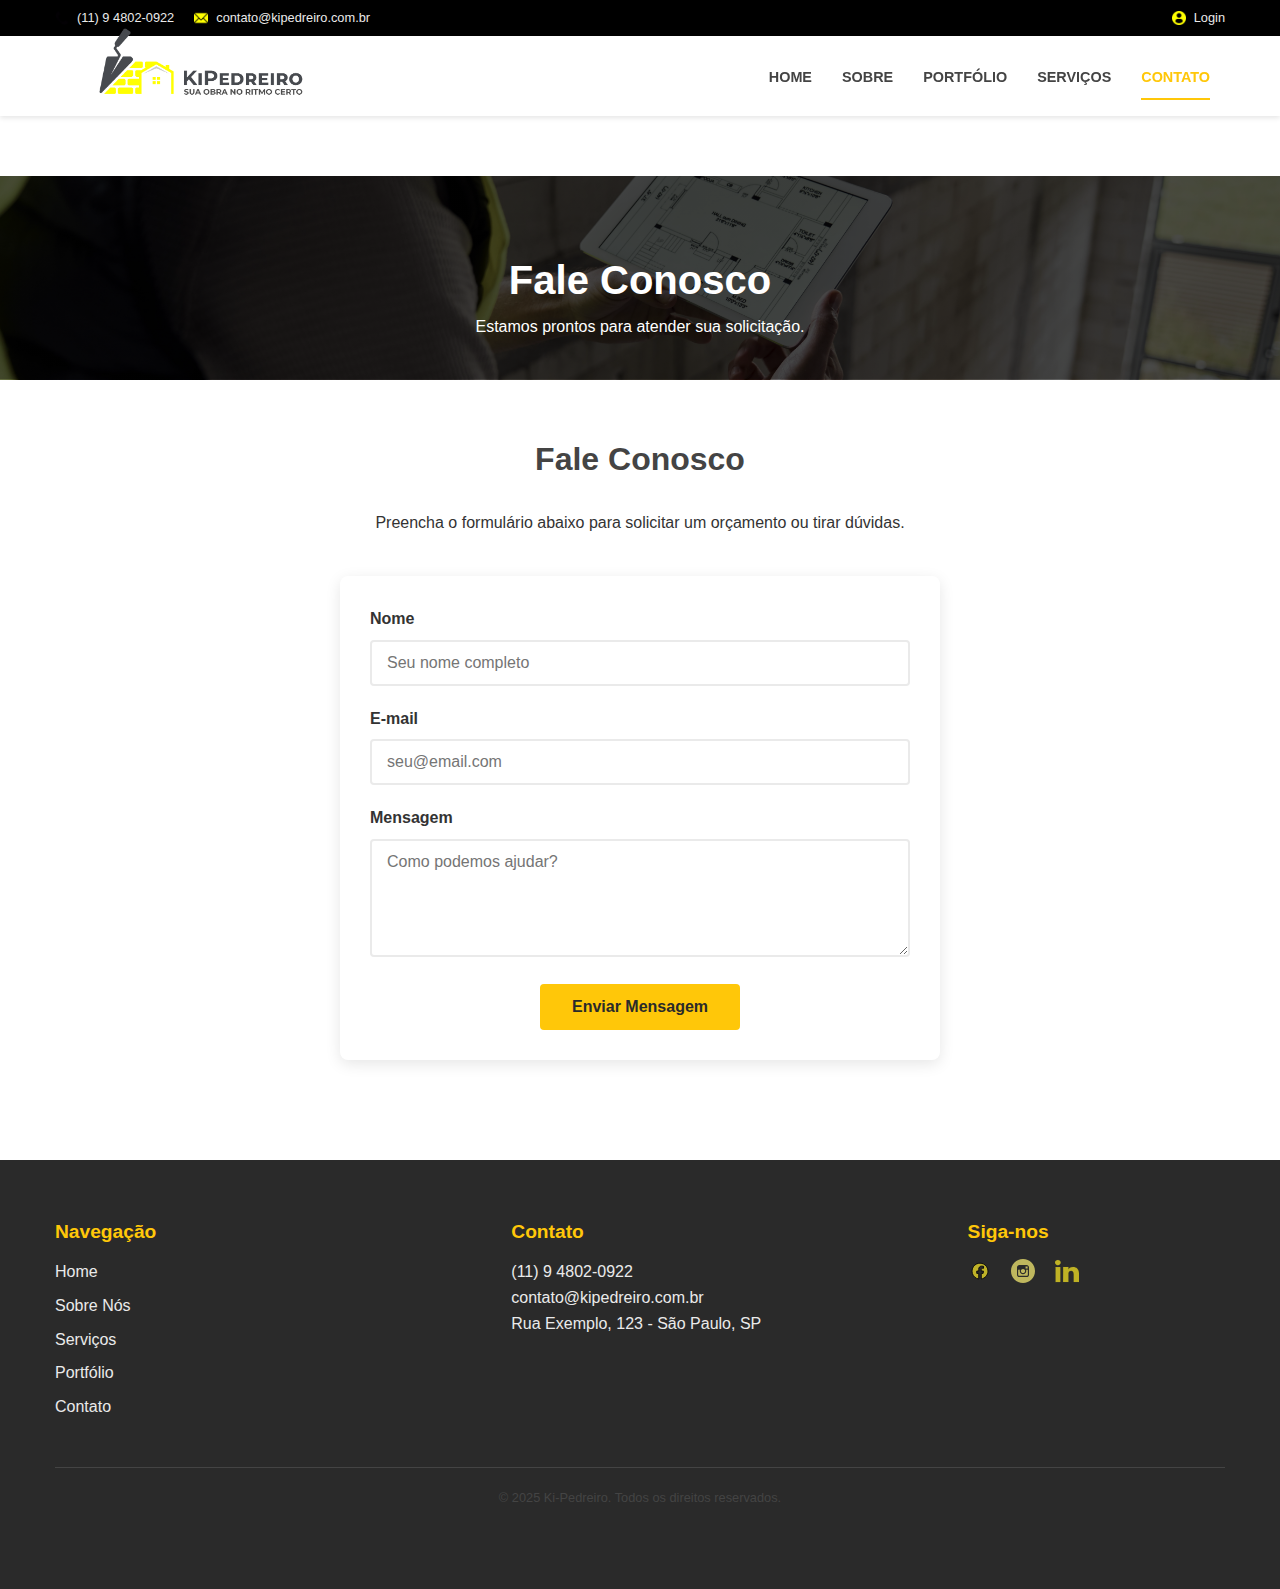
<file: contato.html>
<!DOCTYPE html>
<html lang="pt-BR">

<head>
    <meta charset="UTF-8">
    <meta name="viewport" content="width=device-width, initial-scale=1.0">
    <title>Contato - Ki-Pedreiro</title>
    <link rel="stylesheet" href="assets/css/style.css">
    <style>
        .contato-hero {
            background-color: #222;
            color: #fff;
            padding: 80px 20px 40px;
            text-align: center;
            background-image: linear-gradient(rgba(0, 0, 0, 0.7), rgba(0, 0, 0, 0.7)), url('assets/img/midsection-engineer-using-digital-tablet-construction-site-min.jpg');
            background-size: cover;
            background-position: center;
            margin-top: 60px;
        }

        .contato-hero h1 {
            font-size: 2.5rem;
            margin-bottom: 10px;
            color: var(--cor-laranja);
        }
    </style>
</head>

<body>
    <header class="cabecalho" id="navbar">
    </header>

    <main>
        <section class="contato-hero">
            <div class="container">
                <h1>Fale Conosco</h1>
                <p>Estamos prontos para atender sua solicitação.</p>
            </div>
        </section>

        <section class="contato">
            <div class="container">
                <h2>Fale Conosco</h2>
                <p style="text-align: center; margin-bottom: 2rem;">Preencha o formulário abaixo para solicitar um
                    orçamento ou tirar dúvidas.</p>

                <div class="form-contato">
                    <div id="msg-feedback"
                        style="display:none; padding: 10px; margin-bottom: 20px; border-radius: 4px;"></div>

                    <form id="contactForm">
                        <div class="form-group">
                            <label for="nome" class="form-label">Nome</label>
                            <input type="text" id="nome" name="nome" class="form-input" required
                                placeholder="Seu nome completo">
                        </div>

                        <div class="form-group">
                            <label for="email" class="form-label">E-mail</label>
                            <input type="email" id="email" name="email" class="form-input" required
                                placeholder="seu@email.com">
                        </div>

                        <div class="form-group">
                            <label for="mensagem" class="form-label">Mensagem</label>
                            <textarea id="mensagem" name="mensagem" class="form-input" rows="5" required
                                placeholder="Como podemos ajudar?"></textarea>
                        </div>

                        <div style="text-align: center;">
                            <button type="submit" class="botao botao--primario">Enviar Mensagem</button>
                        </div>
                    </form>
                </div>
            </div>
        </section>
    </main>

    <footer class="rodape" id="footer">
    </footer>
    <script src="assets/js/navbar.js"></script>
    <script src="assets/js/rodape.js"></script>

    <script>
        document.getElementById('contactForm').addEventListener('submit', function (e) {
            e.preventDefault();

            const btn = this.querySelector('button');
            const feedback = document.getElementById('msg-feedback');
            const originalText = btn.innerText;

            btn.innerText = 'Enviando...';
            btn.disabled = true;

            const data = {
                nome: document.getElementById('nome').value,
                email: document.getElementById('email').value,
                mensagem: document.getElementById('mensagem').value
            };

            // Assuming relative path works for fetch if on same domain
            fetch('backend/api/contato', {
                method: 'POST',
                headers: {
                    'Content-Type': 'application/json'
                },
                body: JSON.stringify(data)
            })
                .then(response => response.json())
                .then(result => {
                    feedback.style.display = 'block';
                    if (result.status) {
                        feedback.style.backgroundColor = '#d4edda';
                        feedback.style.color = '#155724';
                        feedback.innerText = result.message;
                        document.getElementById('contactForm').reset();
                    } else {
                        feedback.style.backgroundColor = '#f8d7da';
                        feedback.style.color = '#721c24';
                        feedback.innerText = result.message || 'Erro ao enviar.';
                    }
                })
                .catch(error => {
                    console.error('Error:', error);
                    feedback.style.display = 'block';
                    feedback.style.backgroundColor = '#f8d7da';
                    feedback.style.color = '#721c24';
                    feedback.innerText = 'Erro de conexão com o servidor.';
                })
                .finally(() => {
                    btn.innerText = originalText;
                    btn.disabled = false;

                    // Auto hide success message
                    if (feedback.style.backgroundColor == 'rgb(212, 237, 218)' || feedback.style.backgroundColor == '#d4edda') {
                        setTimeout(() => {
                            feedback.style.display = 'none';
                        }, 5000);
                    }
                });
        });

    </script>
    </section>
    </main>

    <footer class="rodape" id="footer">
    </footer>
    <script src="assets/js/navbar.js"></script>
    <script src="assets/js/rodape.js"></script>
</body>

</html>
</file>
<file: assets/css/style.css>
@import url('variaveis.css');
@import url('base.css');
@import url('header.css');
@import url('hero.css');
@import url('cards.css');
@import url('testemunho.css');
@import url('footer.css');
@import url('animar.css');
@import url('mobile.css');
@import url('botoes.css');
@import url('formulario.css');
</file>
